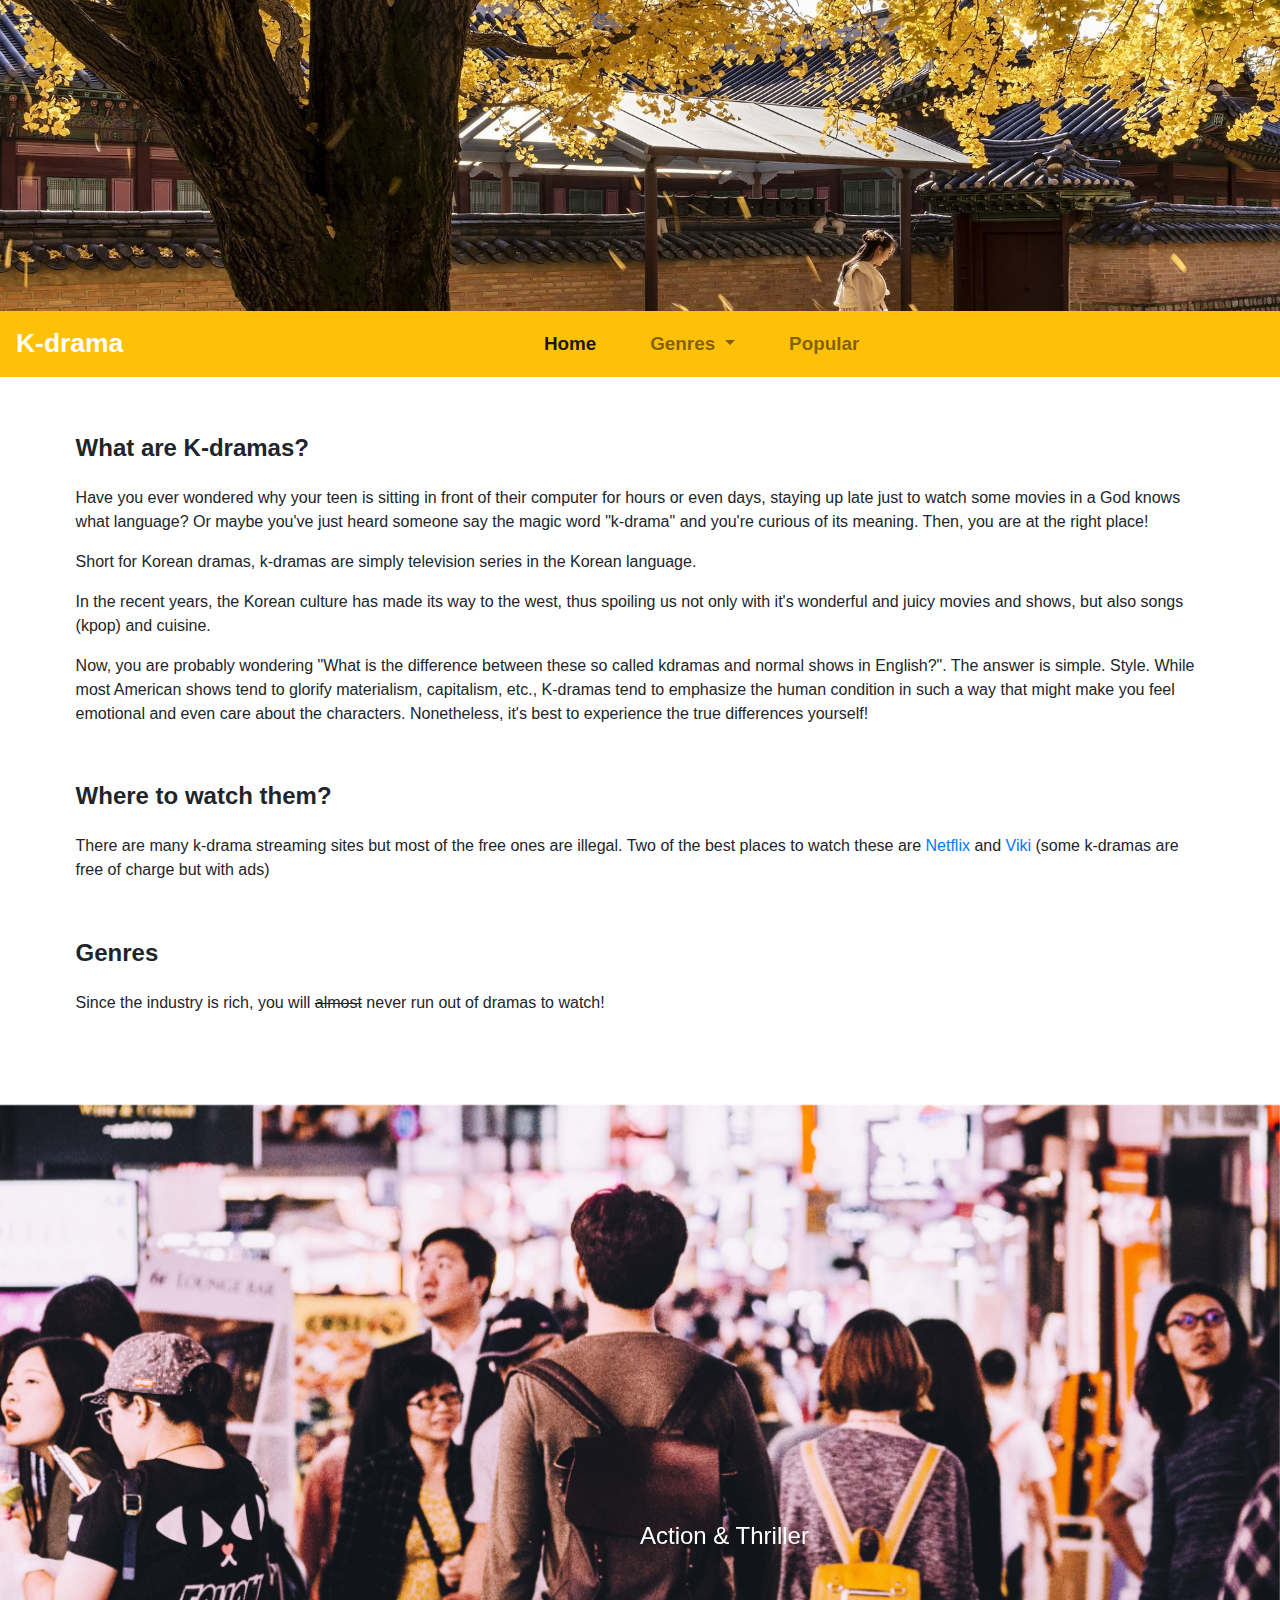
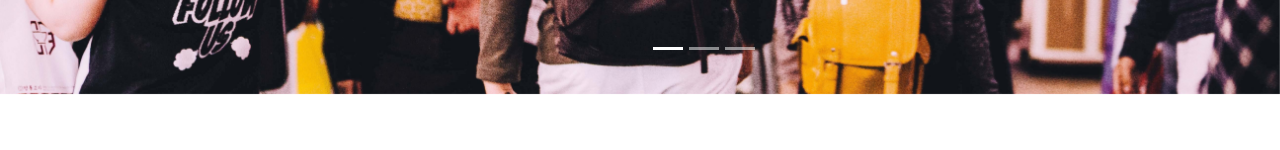
<file: index.html>
<!DOCTYPE html>

<html>
    <head>
        <title>Kdrama</title>
        <meta charset="utf-8">
        <meta name="viewport" content="width=device-width, initial-scale=1">
        <link rel="stylesheet" href="https://maxcdn.bootstrapcdn.com/bootstrap/4.5.2/css/bootstrap.min.css">
        <script src="https://ajax.googleapis.com/ajax/libs/jquery/3.5.1/jquery.min.js"></script>
        <script src="https://cdnjs.cloudflare.com/ajax/libs/popper.js/1.16.0/umd/popper.min.js"></script>
        <script src="https://maxcdn.bootstrapcdn.com/bootstrap/4.5.2/js/bootstrap.min.js"></script>

       <link rel="stylesheet" href="stil.css">
       
    </head>
    <body>
      <div>
      <div class="row">
        <div class="col-sm-12">
          <div class="banner">
            <img id="images" src="images/gyeongbok-palace2.jpg" alt="images" class="img-responsive">
          </div>
      </div>
      </div>
      <div>
        <nav class="navbar navbar-expand-sm navbar-costom bg-warning navbar-light">
          <a class="navbar-brand" >K-drama</a>
          <button class="navbar-toggler ml-auto" type="button" data-toggle="collapse" data-target="#collapsibleNavbar">
            <span class="navbar-toggler-icon"></span>
          </button>
          <div class="collapse navbar-collapse" id="collapsibleNavbar">
            <ul class="navbar-nav mx-auto" style="font-weight:bold; font-size:5mm;">
              
              <li class="nav-item active">
               <a class="nav-link" href="index.html">Home</a>
              </li>
        
              <li class="nav-item dropdown" style="padding-left:1cm">
                <a class="nav-link dropdown-toggle" href="#" id="navbardrop" data-toggle="dropdown">
               Genres
                </a>
                <div class="dropdown-menu">
                  <a class="dropdown-item" href="action.html">Action & Thriller</a>
                  <a class="dropdown-item" href="historical.html">Historical</a>
                  <a class="dropdown-item" href="romance.html">Romance</a>
              </div>
              </li>
            
              <li class="nav-item" style="padding-left:1cm">
                <a class="nav-link" href="popular.html">Popular</a>
              </li>
            </ul>
          </div>
      </nav>
      </div>
    </div>
    <div style="margin-left: 2cm; margin-right: 2cm;">
      <h4 style="font-weight: bold; margin-top: 1.5cm; ">What are K-dramas?</h4>
      <p style="padding-top: 0.4cm;">Have you ever wondered why your teen is sitting in front of their computer for hours or even days, staying up late just to
         watch some movies in a God knows what language? Or maybe you've just heard someone say the magic word "k-drama" and you're 
         curious of its meaning. Then, you are at the right place!</p>
      <p>Short for Korean dramas, k-dramas are simply television series in the Korean language.</p>
      <p>In the recent years, the Korean culture has made its way to the west, thus spoiling us not only with it's wonderful and 
         juicy movies and shows, but also songs (kpop) and cuisine.</p>
      <p>Now, you are probably wondering "What is the difference between these so called kdramas and normal shows in English?". 
          The answer is simple. Style. While most American shows tend to glorify materialism, capitalism, etc., K-dramas tend to 
          emphasize the human condition in such a way that might make you feel emotional and even care about the characters. 
          Nonetheless, it's best to experience the true differences yourself!</p>

      <h4 style="font-weight: bold; margin-top: 1.5cm;">Where to watch them?</h4>
        <p style="padding-top: 0.4cm;">There are many k-drama streaming sites but most of the free ones are illegal. Two of the best places to watch these are 
          <a href="https://www.netflix.com/">Netflix</a> and <a href="https://www.viki.com/">Viki</a> (some k-dramas are free of 
          charge but with ads)</p>
      <h4 style="font-weight: bold; margin-top: 1.5cm;">Genres</h4>
      <p style="padding-top: 0.4cm;">Since the industry is rich, you will <strike>almost</strike> never run out of dramas to watch!</p>
    </div>

    <div id="myCarousel" class="carousel slide" data-ride="carousel" style="padding-top: 0.5cm;">
      <ol class="carousel-indicators">
          <li data-target="#myCarousel" data-slide-to="0" class="active"></li>
          <li data-target="#myCarousel" data-slide-to="1"></li>
          <li data-target="#myCarousel" data-slide-to="2"></li>
      </ol>
      <div class="carousel-inner">
          <div class="carousel-item active">
            <a href="action.html">
              <img class="d-block w-100" src="images/action1.jpg" alt="First slide" style="width: 1500px; height: 700px; object-fit: contain;">
            </a>
              <div class="carousel-caption d-none d-md-block">
                  <h4>Action & Thriller</h4>
              </div>
          </div>
          <div class="carousel-item">
            <a href="historical.html">
              <img class="d-block w-100" src="images/historical2.jpg" alt="Second slide" style="width: 1500px; height: 700px; object-fit: contain;">
            </a>
              <div class="carousel-caption d-none d-md-block">
                <h4>Historical</h4>
            </div>
          </div>
          <div class="carousel-item">
            <a href="romance.html">
              <img class="d-block w-100" src="images/romance2.jpg" alt="Third slide" style="width: 1500px; height: 700px; object-fit: contain;">
            </a>
              <div class="carousel-caption d-none d-md-block">
                <h4>Romance</h4>
            </div>
          </div>
      </div>
      <a class="carousel-control-prev" href="#myCarousel" role="button" data-slide="prev" style="padding-left: 5cm;">
          <span class="carousel-control-prev-icon" aria-hidden="true"></span>
          <span class="sr-only">Previous</span>
      </a>
      <a class="carousel-control-next" href="#myCarousel" role="button" data-slide="next" style="padding-right: 5cm;">
          <span class="carousel-control-next-icon" aria-hidden="true"></span>
          <span class="sr-only">Next</span>
      </a>
  </div>
  

    </body>
</html>
</file>
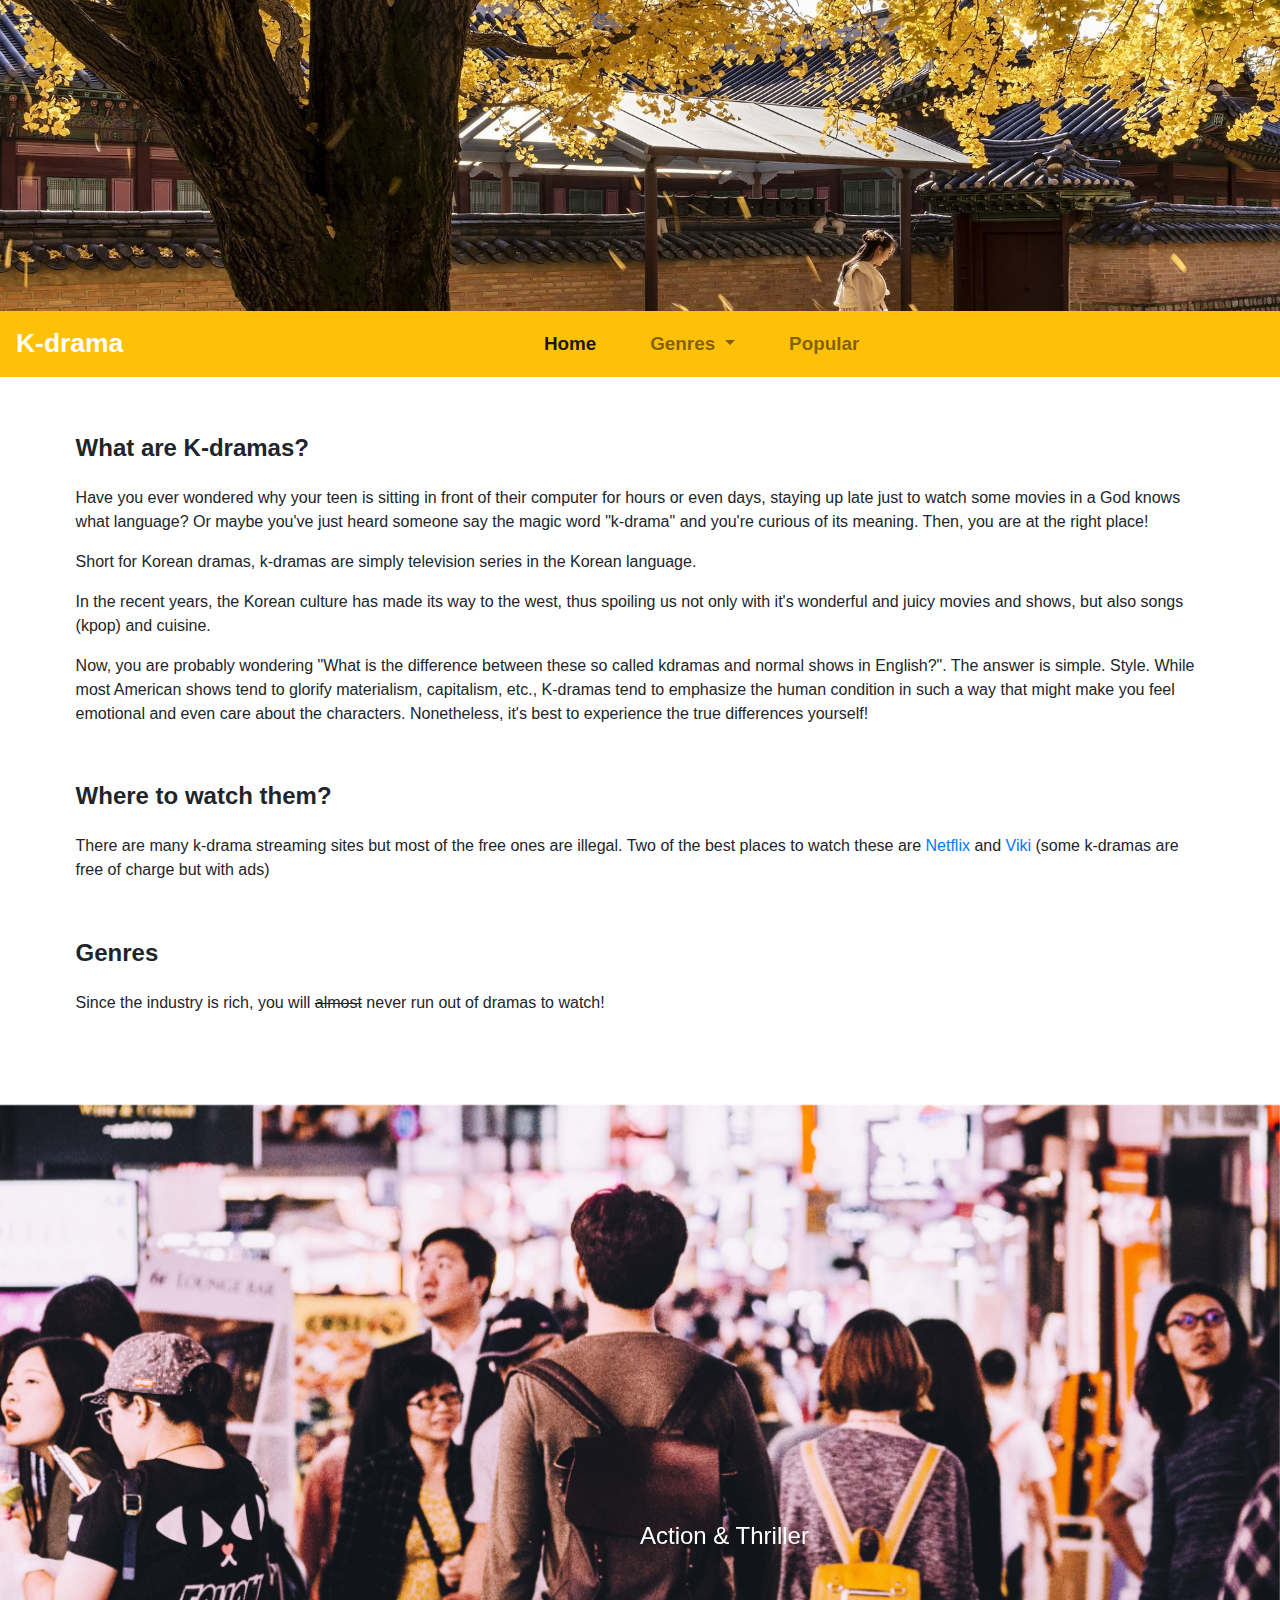
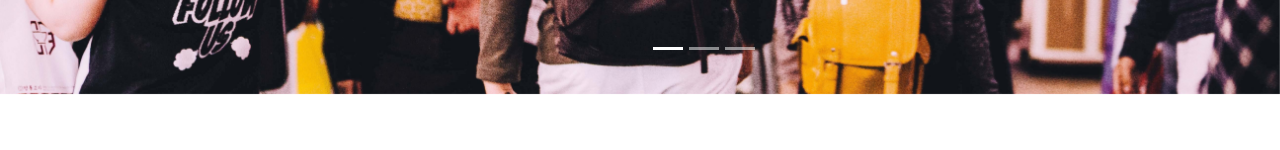
<file: home.html>
<!DOCTYPE html>

<html>
    <head>
        <title>Kdrama</title>
        <meta charset="utf-8">
        <meta name="viewport" content="width=device-width, initial-scale=1">
        <link rel="stylesheet" href="https://maxcdn.bootstrapcdn.com/bootstrap/4.5.2/css/bootstrap.min.css">
        <script src="https://ajax.googleapis.com/ajax/libs/jquery/3.5.1/jquery.min.js"></script>
        <script src="https://cdnjs.cloudflare.com/ajax/libs/popper.js/1.16.0/umd/popper.min.js"></script>
        <script src="https://maxcdn.bootstrapcdn.com/bootstrap/4.5.2/js/bootstrap.min.js"></script>

       <link rel="stylesheet" href="stil.css">
       
    </head>
    <body>
      <div>
      <div class="row">
        <div class="col-sm-12">
          <div class="banner">
            <img id="images" src="images/gyeongbok-palace2.jpg" alt="images" class="img-responsive">
          </div>
      </div>
      </div>
      <div>
        <nav class="navbar navbar-expand-sm navbar-costom bg-warning navbar-light">
          <a class="navbar-brand" >K-drama</a>
          <button class="navbar-toggler ml-auto" type="button" data-toggle="collapse" data-target="#collapsibleNavbar">
            <span class="navbar-toggler-icon"></span>
          </button>
          <div class="collapse navbar-collapse" id="collapsibleNavbar">
            <ul class="navbar-nav mx-auto" style="font-weight:bold; font-size:5mm;">
              
              <li class="nav-item active">
               <a class="nav-link" href="home.html">Home</a>
              </li>
        
              <li class="nav-item dropdown" style="padding-left:1cm">
                <a class="nav-link dropdown-toggle" href="#" id="navbardrop" data-toggle="dropdown">
               Genres
                </a>
                <div class="dropdown-menu">
                  <a class="dropdown-item" href="action.html">Action & Thriller</a>
                  <a class="dropdown-item" href="historical.html">Historical</a>
                  <a class="dropdown-item" href="romance.html">Romance</a>
              </div>
              </li>
            
              <li class="nav-item" style="padding-left:1cm">
                <a class="nav-link" href="popular.html">Popular</a>
              </li>
            </ul>
          </div>
      </nav>
      </div>
    </div>
    <div style="margin-left: 2cm; margin-right: 2cm;">
      <h4 style="font-weight: bold; margin-top: 1.5cm; ">What are K-dramas?</h4>
      <p style="padding-top: 0.4cm;">Have you ever wondered why your teen is sitting in front of their computer for hours or even days, staying up late just to
         watch some movies in a God knows what language? Or maybe you've just heard someone say the magic word "k-drama" and you're 
         curious of its meaning. Then, you are at the right place!</p>
      <p>Short for Korean dramas, k-dramas are simply television series in the Korean language.</p>
      <p>In the recent years, the Korean culture has made its way to the west, thus spoiling us not only with it's wonderful and 
         juicy movies and shows, but also songs (kpop) and cuisine.</p>
      <p>Now, you are probably wondering "What is the difference between these so called kdramas and normal shows in English?". 
          The answer is simple. Style. While most American shows tend to glorify materialism, capitalism, etc., K-dramas tend to 
          emphasize the human condition in such a way that might make you feel emotional and even care about the characters. 
          Nonetheless, it's best to experience the true differences yourself!</p>

      <h4 style="font-weight: bold; margin-top: 1.5cm;">Where to watch them?</h4>
        <p style="padding-top: 0.4cm;">There are many k-drama streaming sites but most of the free ones are illegal. Two of the best places to watch these are 
          <a href="https://www.netflix.com/">Netflix</a> and <a href="https://www.viki.com/">Viki</a> (some k-dramas are free of 
          charge but with ads)</p>
      <h4 style="font-weight: bold; margin-top: 1.5cm;">Genres</h4>
      <p style="padding-top: 0.4cm;">Since the industry is rich, you will <strike>almost</strike> never run out of dramas to watch!</p>
    </div>

    <div id="myCarousel" class="carousel slide" data-ride="carousel" style="padding-top: 0.5cm;">
      <ol class="carousel-indicators">
          <li data-target="#myCarousel" data-slide-to="0" class="active"></li>
          <li data-target="#myCarousel" data-slide-to="1"></li>
          <li data-target="#myCarousel" data-slide-to="2"></li>
      </ol>
      <div class="carousel-inner">
          <div class="carousel-item active">
            <a href="action.html">
              <img class="d-block w-100" src="images/action1.jpg" alt="First slide" style="width: 1500px; height: 700px; object-fit: contain;">
            </a>
              <div class="carousel-caption d-none d-md-block">
                  <h4>Action & Thriller</h4>
              </div>
          </div>
          <div class="carousel-item">
            <a href="historical.html">
              <img class="d-block w-100" src="images/historical2.jpg" alt="Second slide" style="width: 1500px; height: 700px; object-fit: contain;">
            </a>
              <div class="carousel-caption d-none d-md-block">
                <h4>Historical</h4>
            </div>
          </div>
          <div class="carousel-item">
            <a href="romance.html">
              <img class="d-block w-100" src="images/romance2.jpg" alt="Third slide" style="width: 1500px; height: 700px; object-fit: contain;">
            </a>
              <div class="carousel-caption d-none d-md-block">
                <h4>Romance</h4>
            </div>
          </div>
      </div>
      <a class="carousel-control-prev" href="#myCarousel" role="button" data-slide="prev" style="padding-left: 5cm;">
          <span class="carousel-control-prev-icon" aria-hidden="true"></span>
          <span class="sr-only">Previous</span>
      </a>
      <a class="carousel-control-next" href="#myCarousel" role="button" data-slide="next" style="padding-right: 5cm;">
          <span class="carousel-control-next-icon" aria-hidden="true"></span>
          <span class="sr-only">Next</span>
      </a>
  </div>
  

    </body>
</html>
</file>
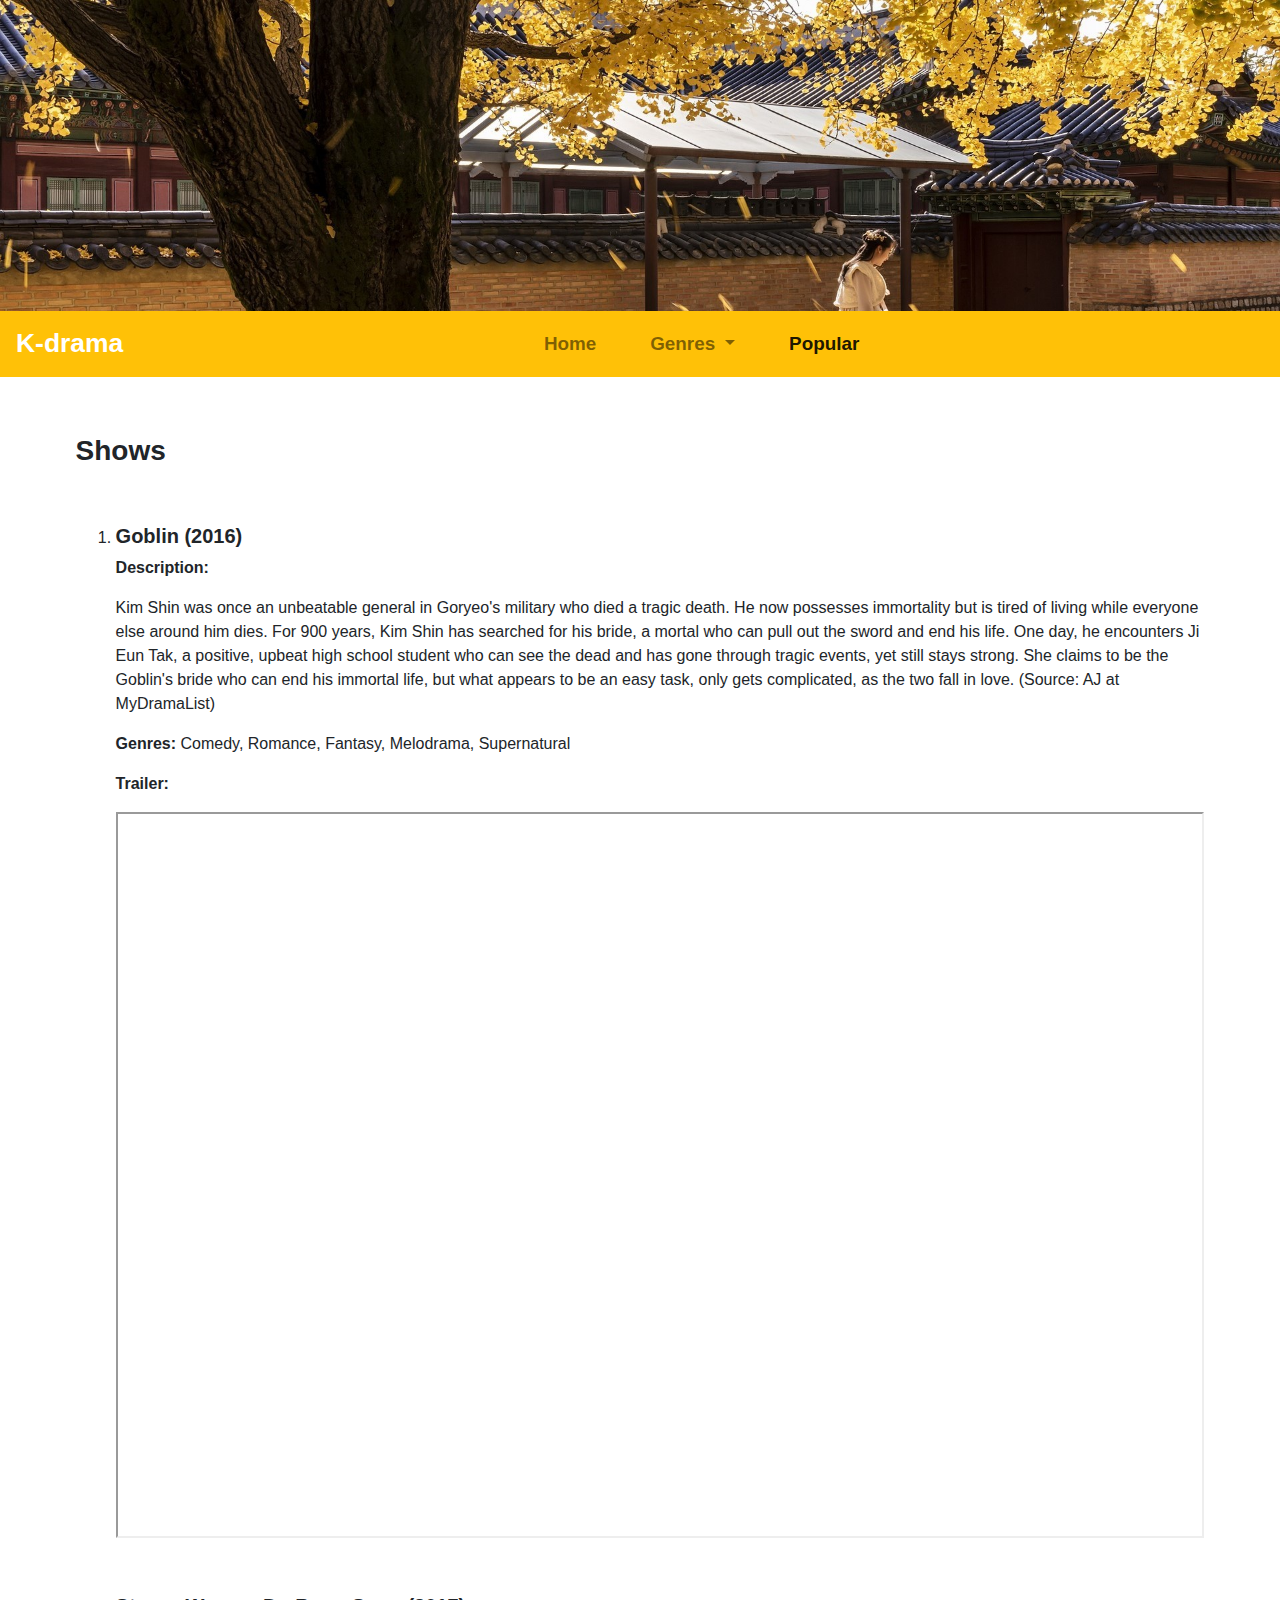
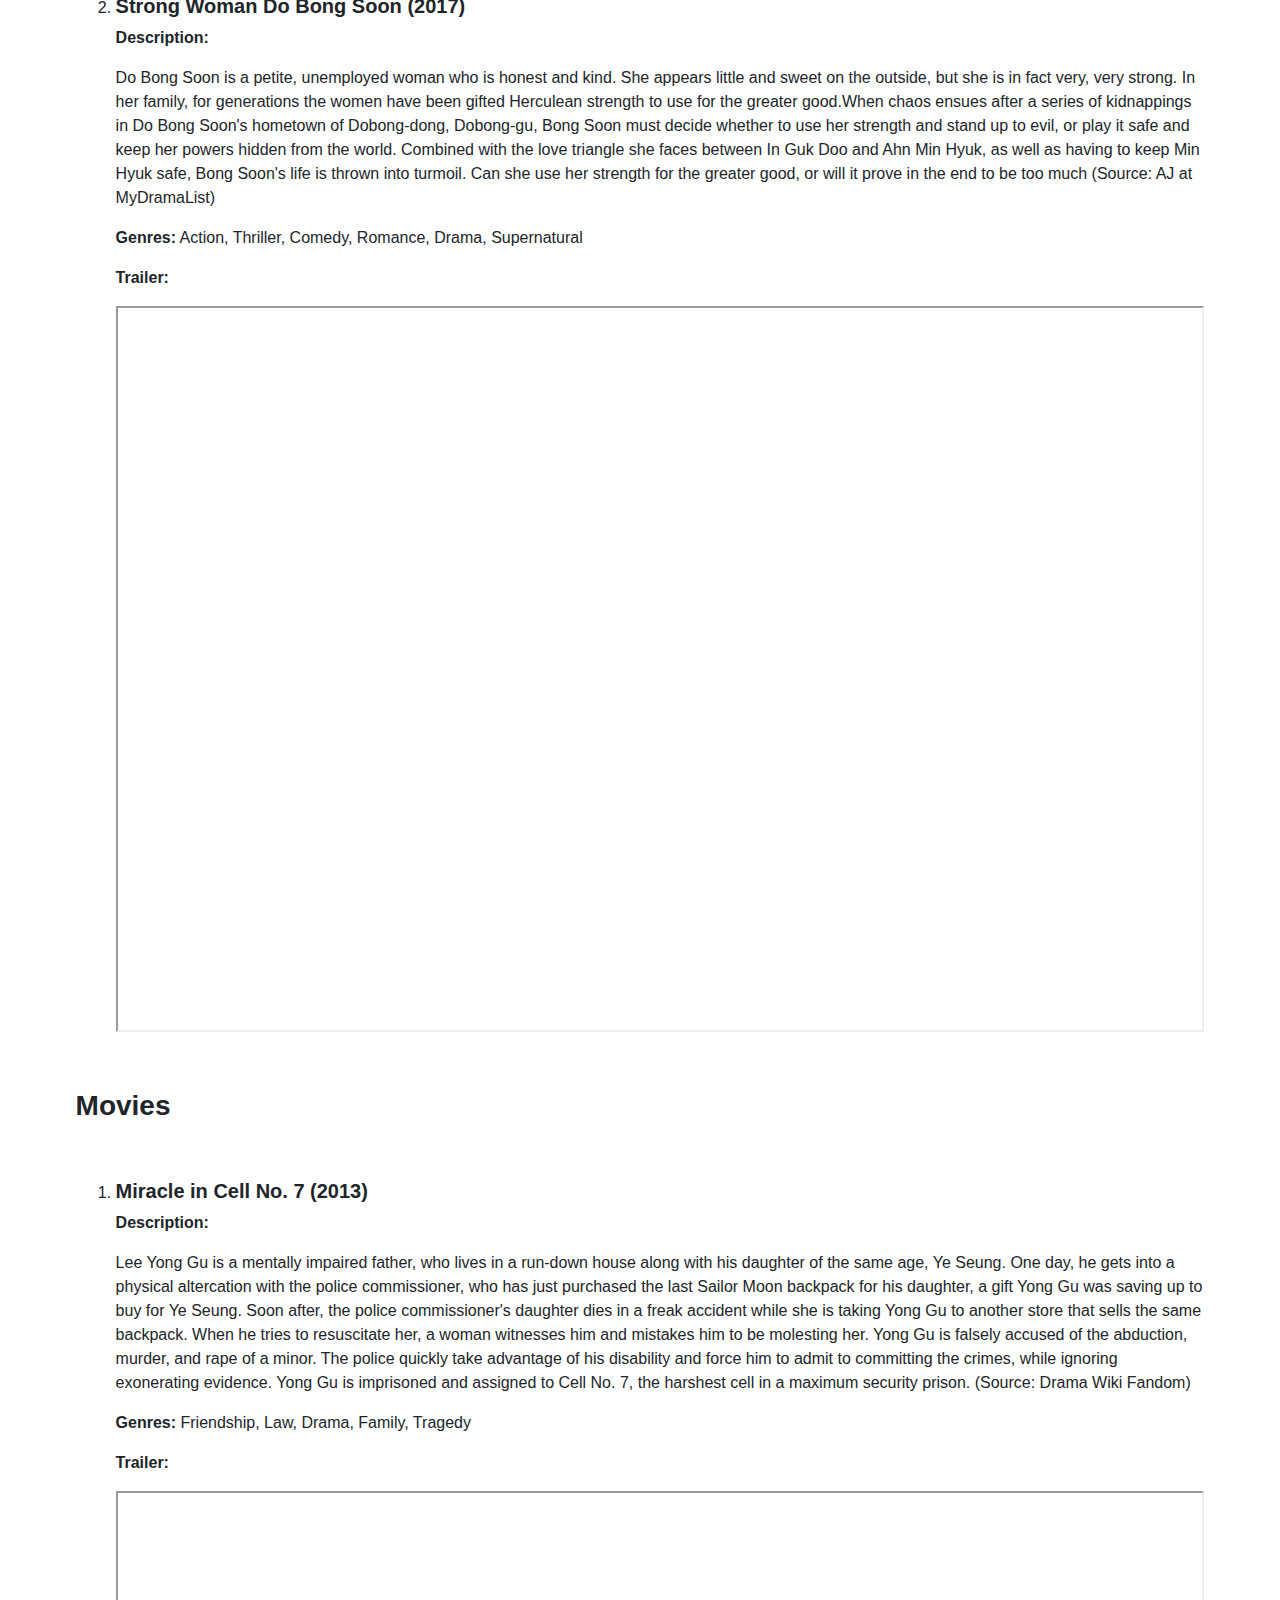
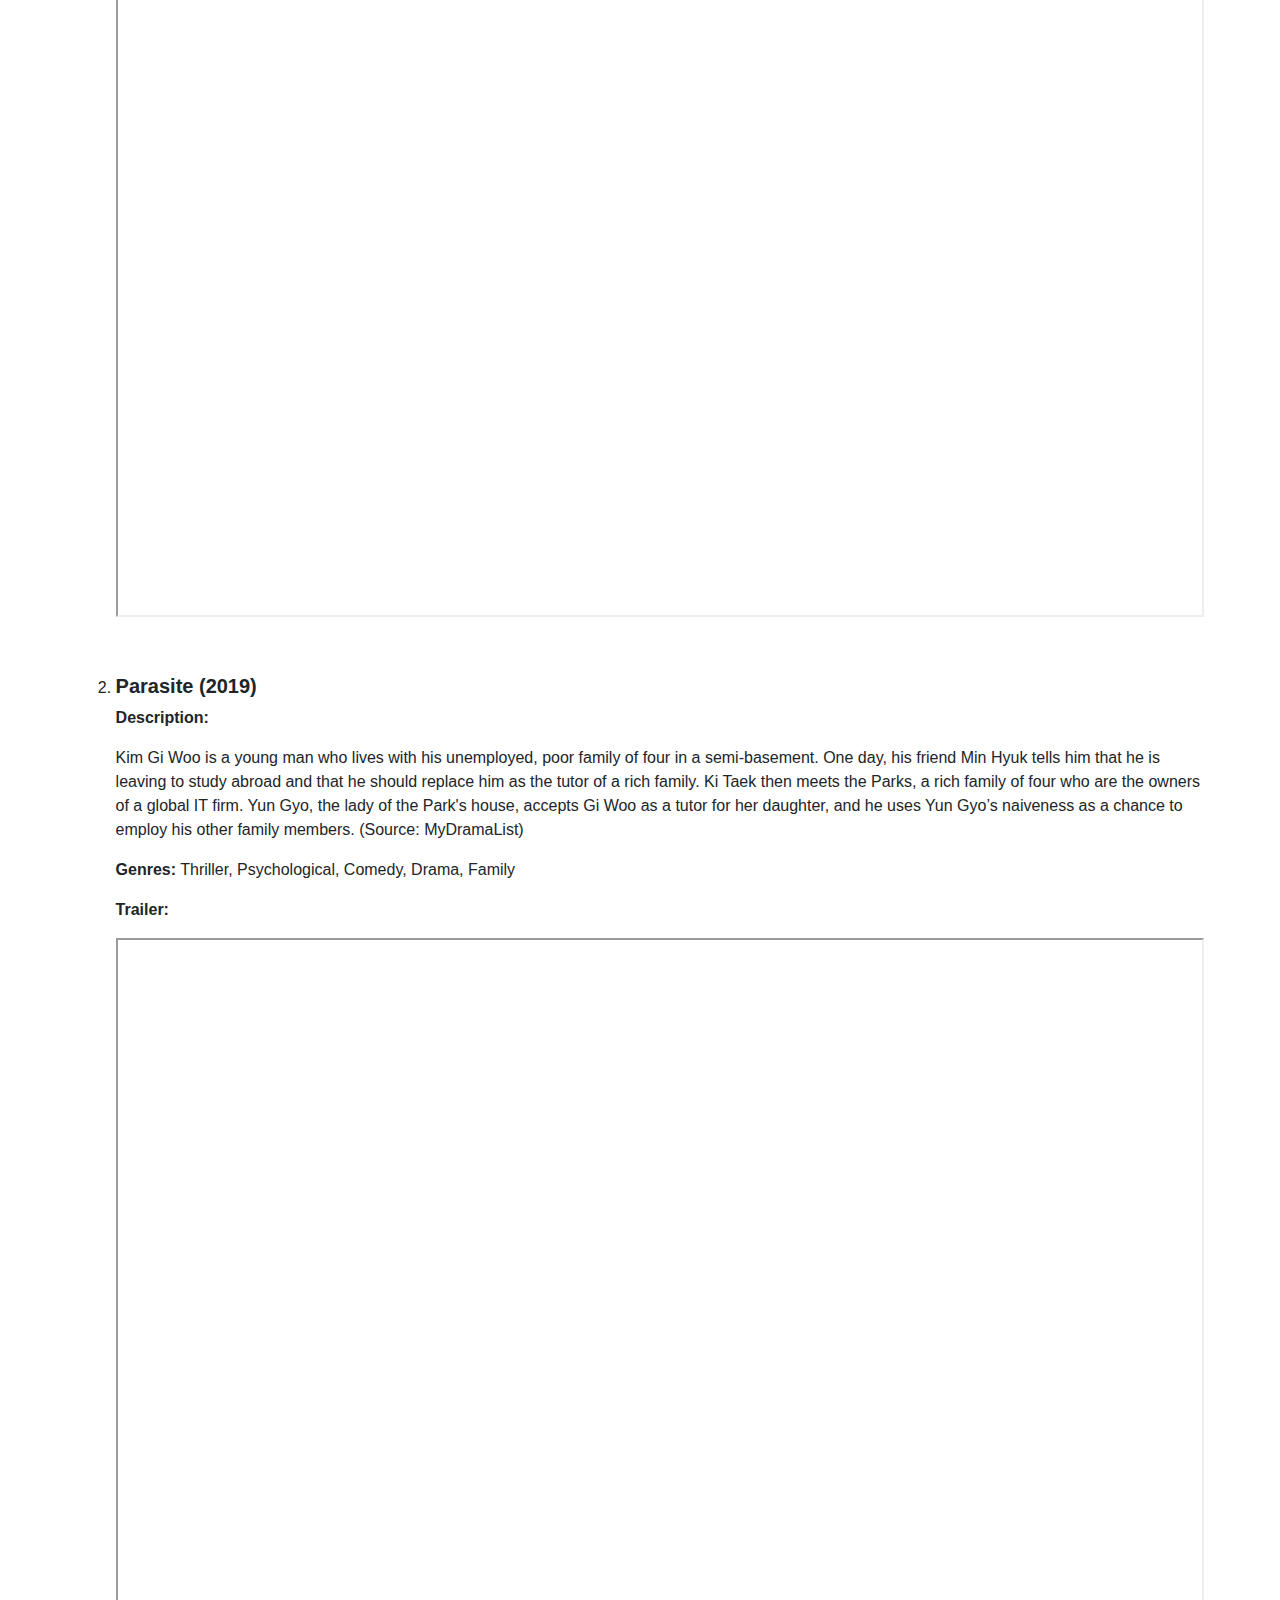
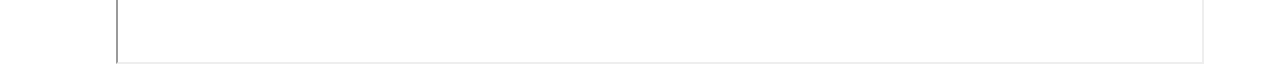
<file: popular.html>
<!DOCTYPE html>

<html>
    <head>
        <title>Kdrama</title>
        <meta charset="utf-8">
        <meta name="viewport" content="width=device-width, initial-scale=1">
        <link rel="stylesheet" href="https://maxcdn.bootstrapcdn.com/bootstrap/4.5.2/css/bootstrap.min.css">
        <script src="https://ajax.googleapis.com/ajax/libs/jquery/3.5.1/jquery.min.js"></script>
        <script src="https://cdnjs.cloudflare.com/ajax/libs/popper.js/1.16.0/umd/popper.min.js"></script>
        <script src="https://maxcdn.bootstrapcdn.com/bootstrap/4.5.2/js/bootstrap.min.js"></script>

       <link rel="stylesheet" href="stil.css">
       
    </head>
    <body>
      <div>
      <div class="row">
        <div class="col-sm-12">
          <div class="banner">
            <img id="images" src="images/gyeongbok-palace2.jpg" alt="images" class="img-responsive">
          </div>
      </div>
      </div>
      <div>
        <nav class="navbar navbar-expand-sm navbar-costom bg-warning navbar-light">
          <a class="navbar-brand" >K-drama</a>
          <button class="navbar-toggler ml-auto" type="button" data-toggle="collapse" data-target="#collapsibleNavbar">
            <span class="navbar-toggler-icon"></span>
          </button>
          <div class="collapse navbar-collapse" id="collapsibleNavbar">
            <ul class="navbar-nav mx-auto" style="font-weight:bold; font-size:5mm;">
              
              <li class="nav-item">
               <a class="nav-link" href="index.html">Home</a>
              </li>
        
              <li class="nav-item dropdown" style="padding-left:1cm">
                <a class="nav-link dropdown-toggle" href="#" id="navbardrop" data-toggle="dropdown">
               Genres
                </a>
                <div class="dropdown-menu">
                    <a class="dropdown-item" href="action.html">Action & Thriller</a>
                    <a class="dropdown-item" href="historical.html">Historical</a>
                    <a class="dropdown-item" href="romance.html">Romance</a>
                </div>
              </li>
            
              <li class="nav-item active" style="padding-left:1cm">
                <a class="nav-link" href="popular.html">Popular</a>
              </li>
            </ul>
          </div>
      </nav>
      </div>
    </div>
    <div style="margin-left: 2cm; margin-right: 2cm;">
        <h3 style="font-weight: bold; margin-top: 1.5cm; ">Shows</h3>
        <ol type="1">
        <li><h5 style="font-weight: bold; margin-top: 1.5cm; ">Goblin (2016)</h5>
        <p style="font-weight: bold;">Description:</p>
        <p>Kim Shin was once an unbeatable general in Goryeo's military who died a tragic death. He now possesses immortality but is 
            tired of living while everyone else around him dies. For 900 years, Kim Shin has searched for his bride, a mortal who 
            can pull out the sword and end his life. One day, he encounters Ji Eun Tak, a positive, upbeat high school student who 
            can see the dead and has gone through tragic events, yet still stays strong. She claims to be the Goblin's bride who can 
            end his immortal life, but what appears to be an easy task, only gets complicated, as the two fall in love.
            (Source: AJ at MyDramaList) </p>
        <p> <b>Genres:</b> Comedy, Romance, Fantasy, Melodrama, Supernatural </p>
        <p></p>
        <p style="font-weight: bold;">Trailer:</p>
        <div class="container">
        <iframe class="responsive-iframe" src="https://www.youtube.com/embed/8AcNEVUzV4o"></iframe>
        </div>
        </li>
    <li>
        <h5 style="font-weight: bold; margin-top: 1.5cm; ">Strong Woman Do Bong Soon (2017)</h5>
        <p style="font-weight: bold;">Description:</p>
        <p>Do Bong Soon is a petite, unemployed woman who is honest and kind. She appears little and sweet on the outside, but she 
            is in fact very, very strong. In her family, for generations the women have been gifted Herculean strength to use for 
            the greater good.When chaos ensues after a series of kidnappings in Do Bong Soon's hometown of Dobong-dong, Dobong-gu, 
            Bong Soon must decide whether to use her strength and stand up to evil, or play it safe and keep her powers hidden from 
            the world. Combined with the love triangle she faces between In Guk Doo and Ahn Min Hyuk, as well as having to keep Min 
            Hyuk safe, Bong Soon's life is thrown into turmoil. Can she use her strength for the greater good, or will it prove in 
            the end to be too much
            (Source: AJ at MyDramaList) </p>
        <p> <b>Genres:</b> Action, Thriller, Comedy, Romance, Drama, Supernatural </p>
        <p></p>
        <p style="font-weight: bold;">Trailer:</p>
        <div class="container">
            <iframe class="responsive-iframe" src="https://www.youtube.com/embed/ysJzkl-SU1Q"></iframe>
            </div>
        </ol>
    </div>
        <div style="margin-left: 2cm; margin-right: 2cm;">
            <h3 style="font-weight: bold; margin-top: 1.5cm; ">Movies</h3>
            <ol type="1">
            <li><h5 style="font-weight: bold; margin-top: 1.5cm; ">Miracle in Cell No. 7 (2013)</h5>
            <p style="font-weight: bold;">Description:</p>
            <p>Lee Yong Gu is a mentally impaired father, who lives in a run-down house along with his daughter of the same age, Ye 
                Seung. One day, he gets into a physical altercation with the police commissioner, who has just purchased the last 
                Sailor Moon backpack for his daughter, a gift Yong Gu was saving up to buy for Ye Seung. Soon after, the police 
                commissioner's daughter dies in a freak accident while she is taking Yong Gu to another store that sells the same 
                backpack. When he tries to resuscitate her, a woman witnesses him and mistakes him to be molesting her. Yong Gu is 
                falsely accused of the abduction, murder, and rape of a minor. The police quickly take advantage of his disability 
                and force him to admit to committing the crimes, while ignoring exonerating evidence. Yong Gu is imprisoned and 
                assigned to Cell No. 7, the harshest cell in a maximum security prison.
                (Source: Drama Wiki Fandom)  </p>
            <p> <b>Genres:</b> Friendship, Law, Drama, Family, Tragedy </p>
            <p></p>
            <p style="font-weight: bold;">Trailer:</p>
            <div class="container">
                <iframe class="responsive-iframe" src="https://www.youtube.com/embed/rAsBlmSIksk"></iframe>
                </div>
        <li>
            <h5 style="font-weight: bold; margin-top: 1.5cm; ">Parasite (2019)</h5>
            <p style="font-weight: bold;">Description:</p>
            <p>Kim Gi Woo is a young man who lives with his unemployed, poor family of four in a semi-basement. One day, his friend 
                Min Hyuk tells him that he is leaving to study abroad and that he should replace him as the tutor of a rich family. 
                Ki Taek then meets the Parks, a rich family of four who are the owners of a global IT firm. Yun Gyo, the lady of the 
                Park's house, accepts Gi Woo as a tutor for her daughter, and he uses Yun Gyo’s naiveness as a chance to employ his 
                other family members.
                (Source: MyDramaList) </p>
            <p> <b>Genres:</b> Thriller, Psychological, Comedy, Drama, Family </p>
            <p></p>
            <p style="font-weight: bold;">Trailer:</p>
            <div class="container">
                <iframe class="responsive-iframe" src="https://www.youtube.com/embed/5xH0HfJHsaY"></iframe>
                </div>    
            </ol>
    </div>
    </body>
</html>
</file>
<file: stil.css>
img {
  max-width: 100%;
  height: auto;
}

.navbar-brand{
  color:white !important; 
  font-weight: bold; 
  font-size: 0.7cm; 
  font-family:'Gill Sans', 'Gill Sans MT', Calibri, 'Trebuchet MS', sans-serif !important
}

.carousel-inner img {
    width: 100%;
    height: 100%;
  }

.carousel-caption{
  width: 550px;
  left: 50%;
  top: 70% !important;
  transform: translateY(-50%);
  text-align: left;
  bottom: initial;

}

.carousel-indicators{
  left: 10%;
  bottom: 10% !important;
  transform: translateY(-10%);
}
  .container {
    position: relative;
    overflow: hidden;
    width: 100%;
    padding-top: 66.66%;
  }
  
  .responsive-iframe {
    position: absolute;
    top: 0;
    left: 0;
    bottom: 0;
    right: 0;
    width: 100%;
    height: 100%;
  }
</file>
